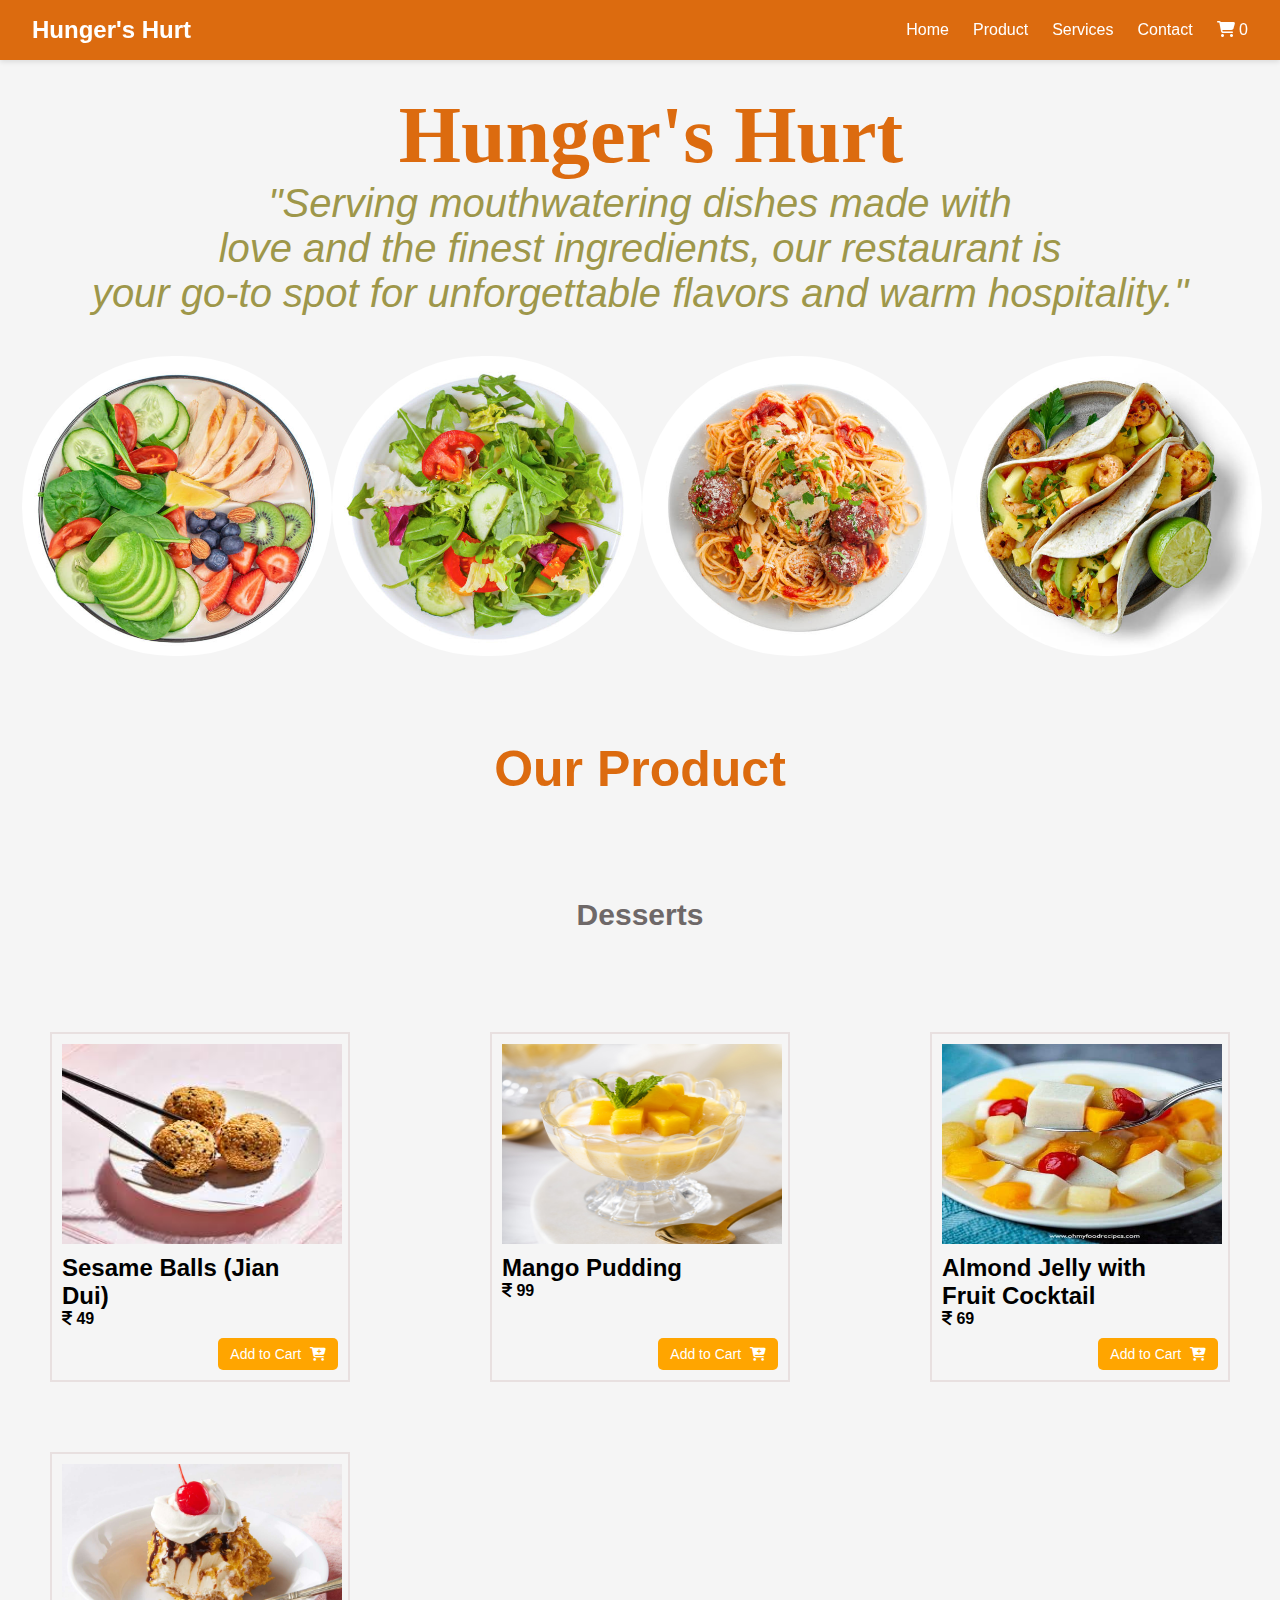
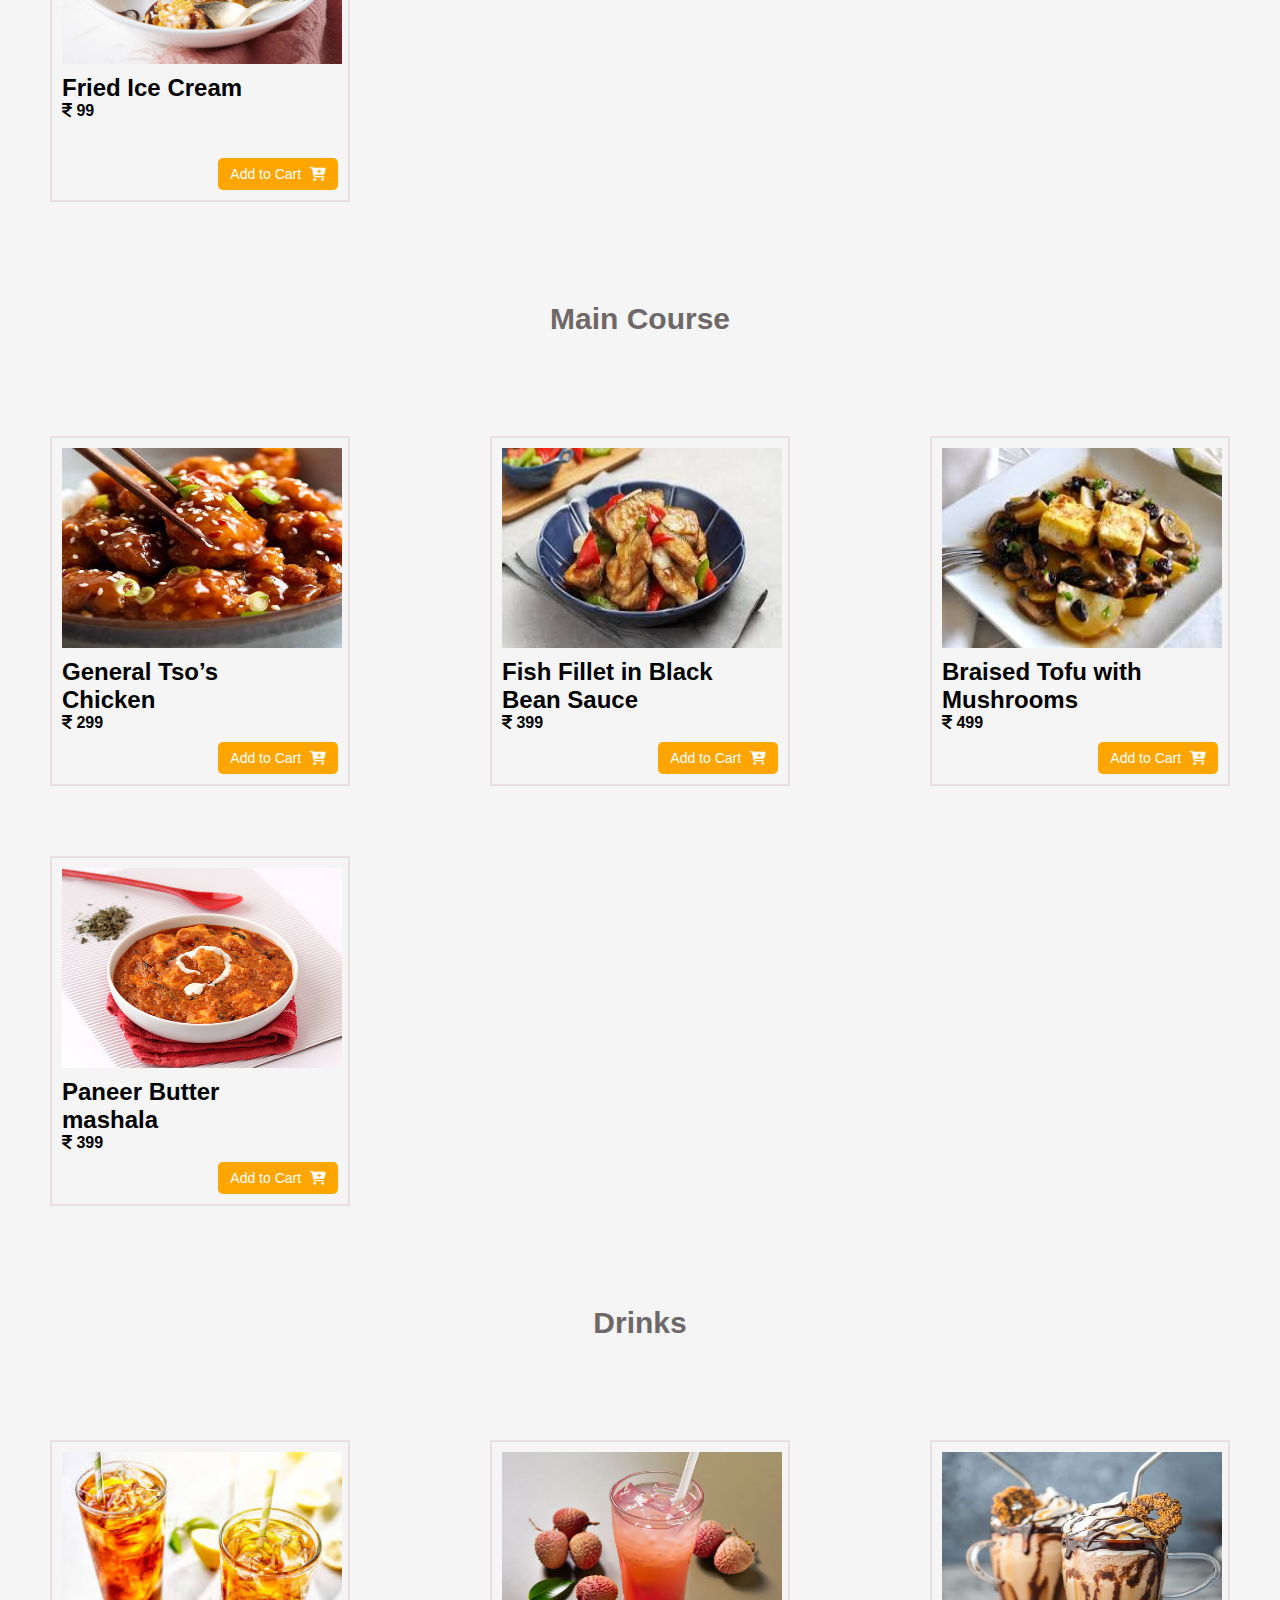
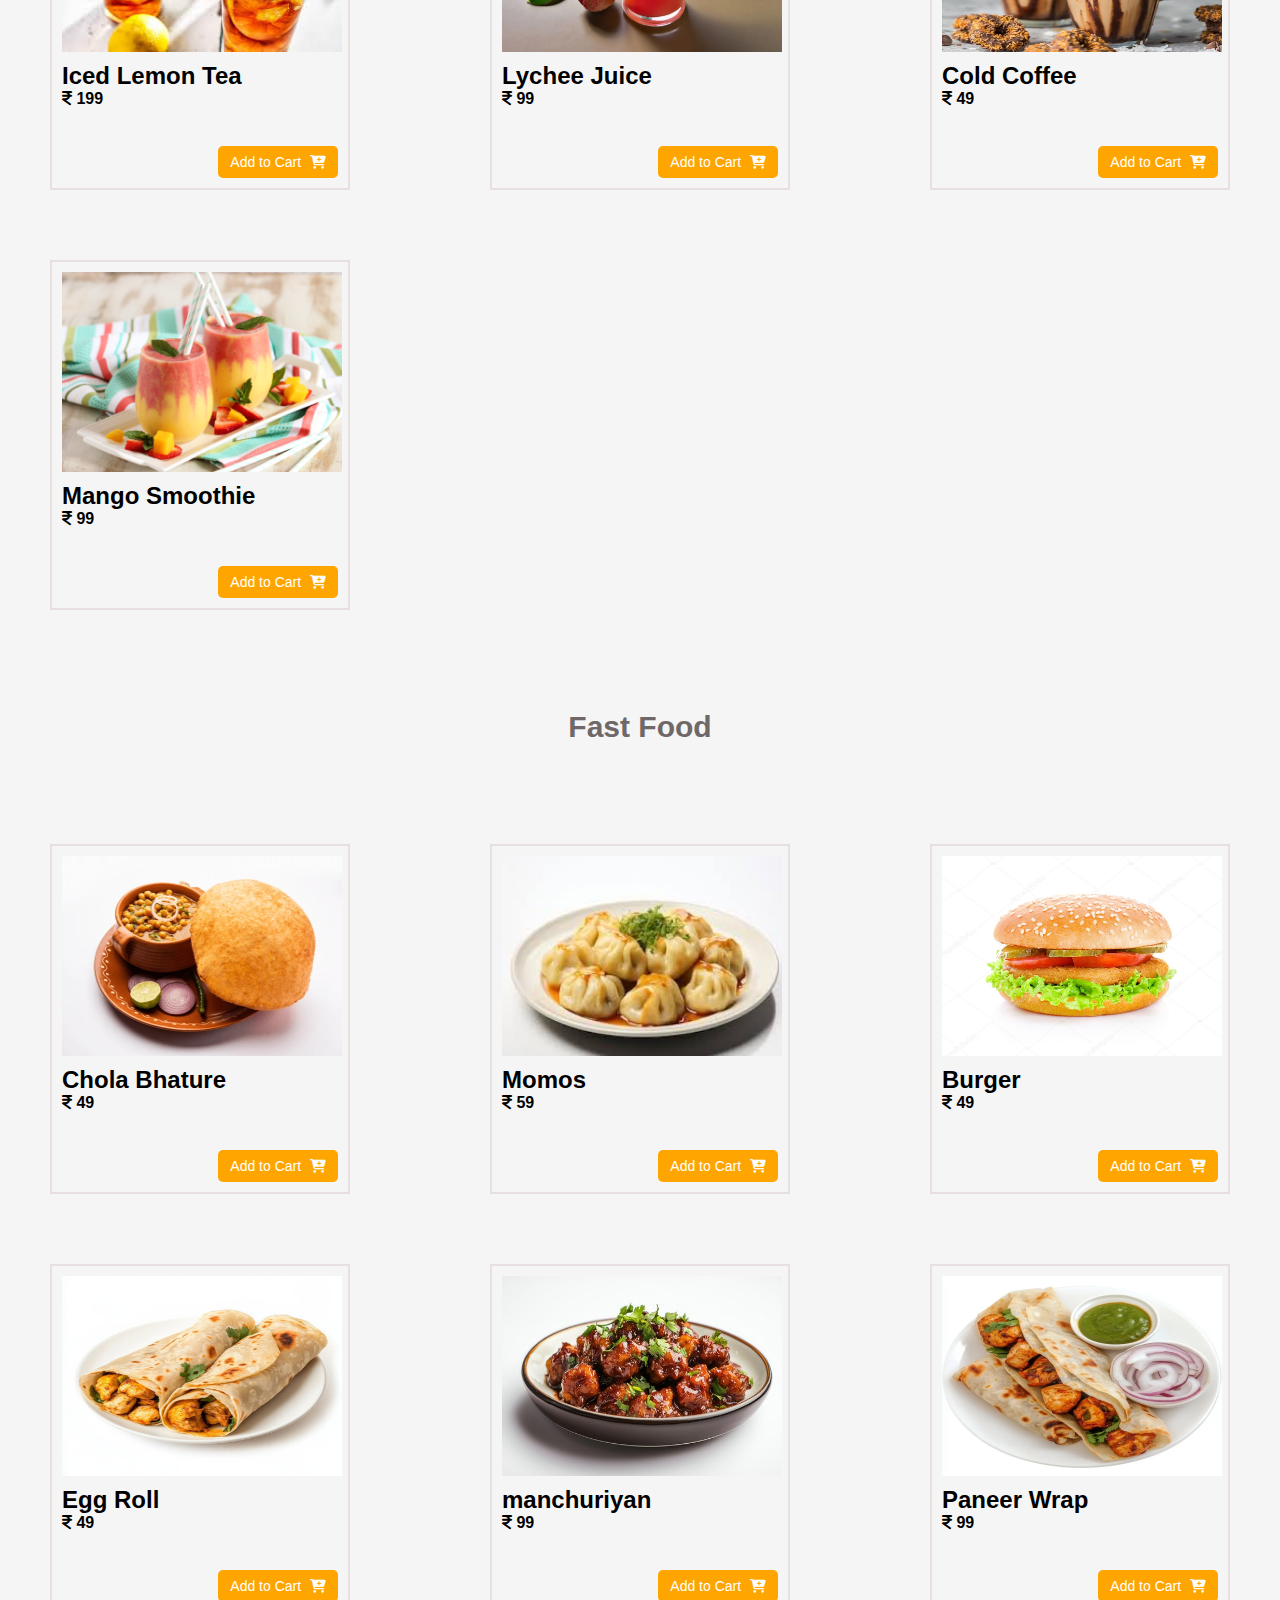
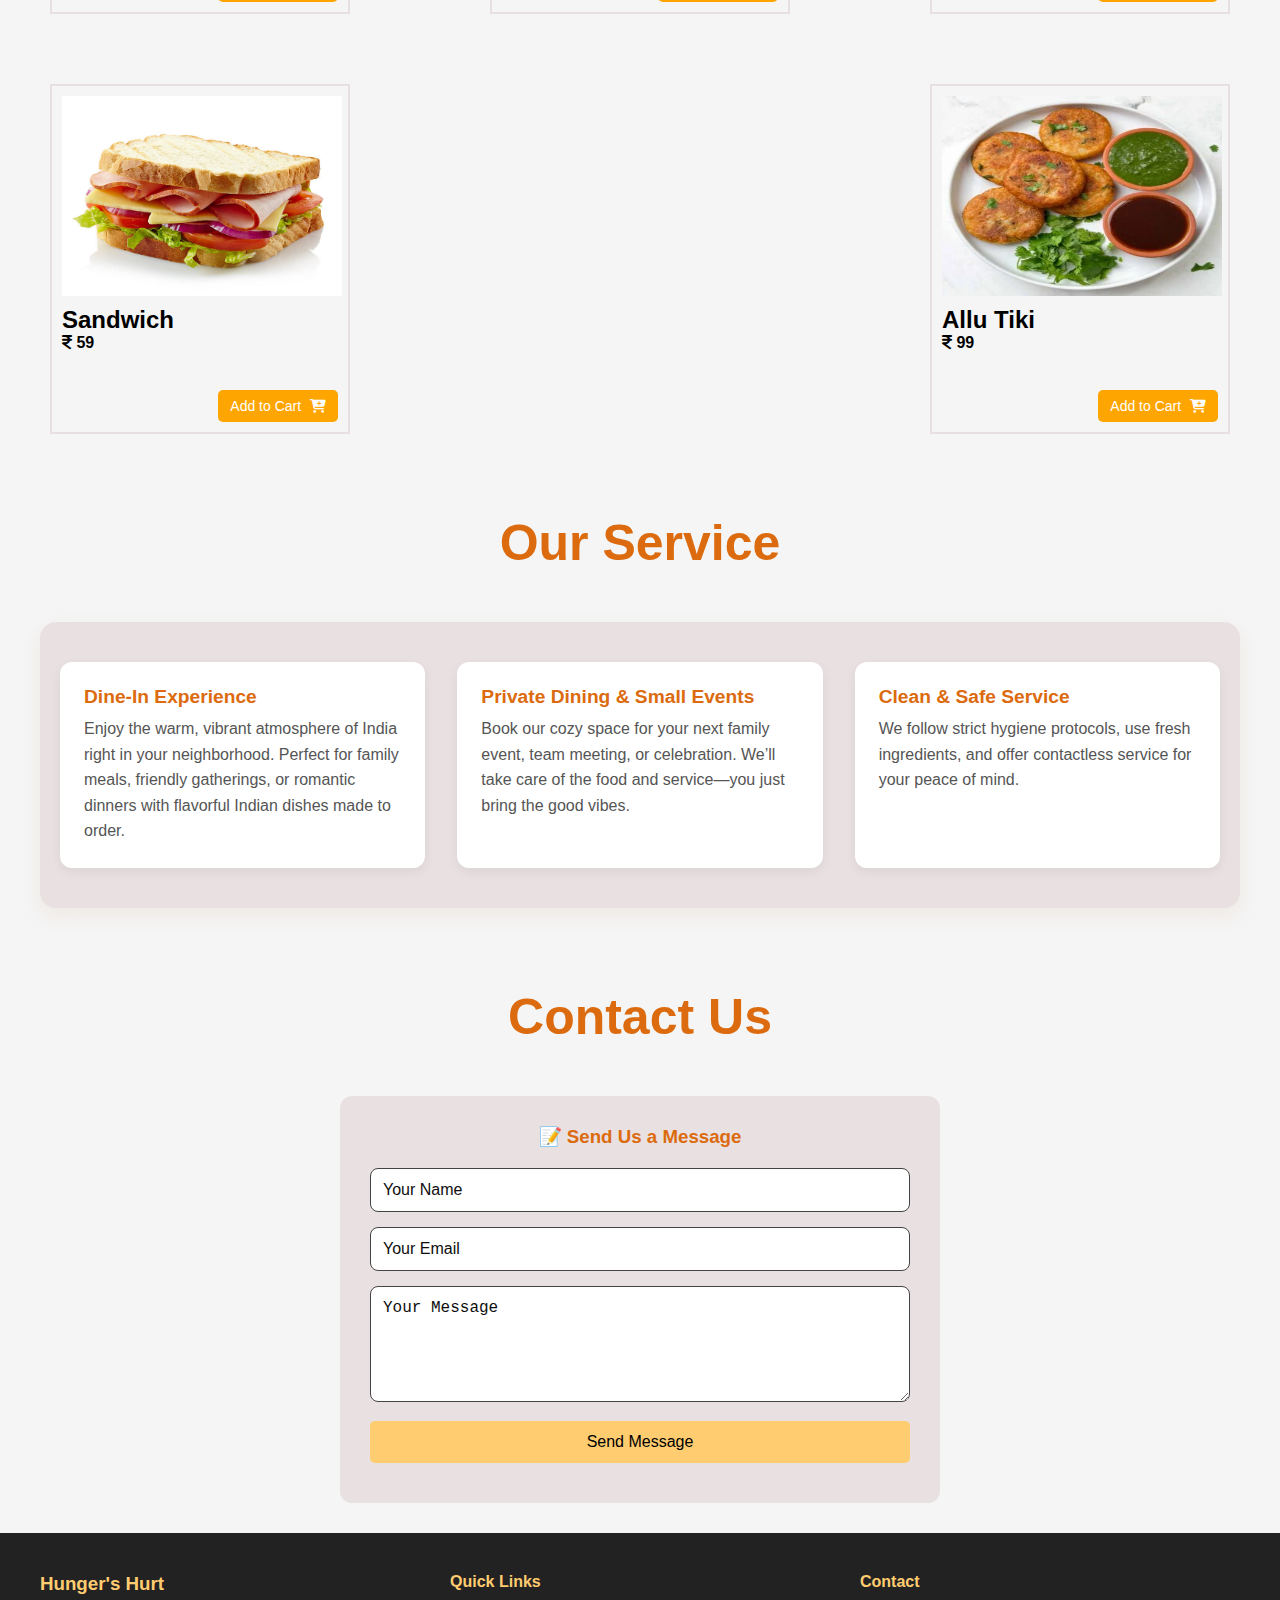
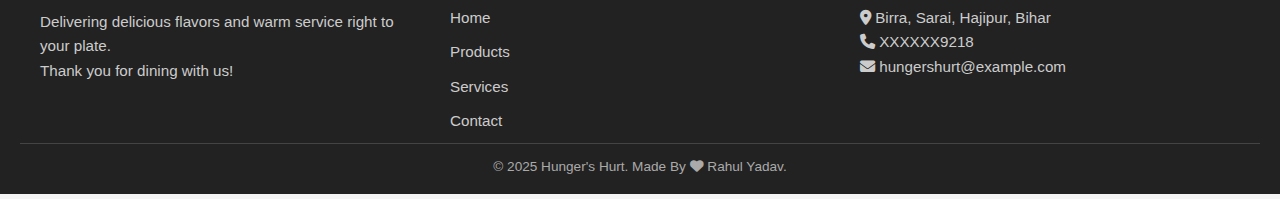
<file: index.html>
<!DOCTYPE html>
<html lang="en">
  <head>
    <meta charset="UTF-8" />
    <meta name="viewport" content="width=device-width, initial-scale=1.0" />
    <link
      rel="stylesheet"
      href="https://cdnjs.cloudflare.com/ajax/libs/font-awesome/6.7.2/css/all.min.css"
    />
    <link
      rel="stylesheet"
      href="https://cdnjs.cloudflare.com/ajax/libs/animate.css/4.1.1/animate.min.css"
    />

    <link rel="stylesheet" href="style.css" />
    <title>Hunger's Hurt</title>
  </head>
  <body>
    <nav class="navbar animate__animated animate__fadeInDown">
      <div class="logo">Hunger's Hurt</div>
      <button class="menu-toggle" id="menuToggle">
        <i class="fa-solid fa-bars"></i>
      </button>
      <ul class="nav-links" id="navLinks">
        <li><a href="#">Home</a></li>
        <li><a href="#Outsider">Product</a></li>
        <li><a href="#service">Services</a></li>
        <li><a href="#contact">Contact</a></li>
        <li>
          <a href="cart.html">
            <i class="fas fa-shopping-cart" id="cartIcon"></i>
            <span id="cartCount">0</span>
          </a>
        </li>
      </ul>
    </nav>

    <div class="main">
      <h1>Hunger's Hurt</h1>
      <p>
        "Serving mouthwatering dishes made with <br />
        love and the finest ingredients, our restaurant is <br />
        your go-to spot for unforgettable flavors and warm hospitality."
      </p>
    </div>
    <!-- food show -->
    <div class="foodCart">
      <div class="item">
        <img src="foodCart1.jpg" alt="" />
      </div>
      <div class="item">
        <img src="foodCart2.jpg" alt="" />
      </div>
      <div class="item">
        <img src="foodCart3.jpg" alt="" />
      </div>
      <div class="item">
        <img src="foodCart4.jpg" alt="" />
      </div>
    </div>
    <!-- Product  -->
    <div id="Outsider">
      <h2>Our Product</h2>
      <h3>Desserts</h3>
    </div>

    <div class="product-container">
      <div class="product">
        <div class="productItem">
          <img src="desert1.jpeg" alt="Sesame Balls (Jian Dui) " />
          <div class="productText">
            <h2>Sesame Balls (Jian Dui)</h2>
            <h4><i class="fa-solid fa-indian-rupee-sign"></i> 49</h4>
            <button class="addToCartBtn">
              Add to Cart <i class="fa-solid fa-cart-plus"></i>
            </button>
            <div class="quantity-controls" style="display: none">
              <button class="decrease">-</button>
              <span class="quantity">1</span>
              <button class="increase">+</button>
            </div>
          </div>
        </div>
      </div>

      <div class="product">
        <div class="productItem">
          <img src="desert2.jpg" alt="Mango Pudding " />
          <div class="productText">
            <h2>Mango Pudding</h2>
            <h4><i class="fa-solid fa-indian-rupee-sign"></i> 99</h4>
            <button class="addToCartBtn">
              Add to Cart <i class="fa-solid fa-cart-plus"></i>
            </button>
            <div class="quantity-controls" style="display: none">
              <button class="decrease">-</button>
              <span class="quantity">1</span>
              <button class="increase">+</button>
            </div>
          </div>
        </div>
      </div>

      <div class="product">
        <div class="productItem">
          <img src="desert3.jpg" alt="Almond Jelly with Fruit Cocktail" />
          <div class="productText">
            <h2>Almond Jelly with Fruit Cocktail</h2>
            <h4><i class="fa-solid fa-indian-rupee-sign"></i> 69</h4>
            <button class="addToCartBtn">
              Add to Cart <i class="fa-solid fa-cart-plus"></i>
            </button>
            <div class="quantity-controls" style="display: none">
              <button class="decrease">-</button>
              <span class="quantity">1</span>
              <button class="increase">+</button>
            </div>
          </div>
        </div>
      </div>

      <div class="product">
        <div class="productItem">
          <img src="desert4.jpg" alt="Fried Ice Cream " />
          <div class="productText">
            <h2>Fried Ice Cream</h2>
            <h4><i class="fa-solid fa-indian-rupee-sign"></i> 99</h4>
            <button class="addToCartBtn">
              Add to Cart <i class="fa-solid fa-cart-plus"></i>
            </button>
            <div class="quantity-controls" style="display: none">
              <button class="decrease">-</button>
              <span class="quantity">1</span>
              <button class="increase">+</button>
            </div>
          </div>
        </div>
      </div>
    </div>

    <!-- Main course -->

    <div class="Outsider">
      <h3>Main Course</h3>
    </div>
    <div class="product-container">
      <div class="product">
        <div class="productItem">
          <img src="main1.webp" alt="General Tso’s Chicken" />
          <div class="productText">
            <h2>General Tso’s Chicken</h2>
            <h4><i class="fa-solid fa-indian-rupee-sign"></i> 299</h4>
            <button class="addToCartBtn">
              Add to Cart <i class="fa-solid fa-cart-plus"></i>
            </button>
            <div class="quantity-controls" style="display: none">
              <button class="decrease">-</button>
              <span class="quantity">1</span>
              <button class="increase">+</button>
            </div>
          </div>
        </div>
      </div>

      <div class="product">
        <div class="productItem">
          <img src="main2.jpeg" alt="Fish Fillet in Black Bean Sauce" />
          <div class="productText">
            <h2>Fish Fillet in Black Bean Sauce</h2>
            <h4><i class="fa-solid fa-indian-rupee-sign"></i> 399</h4>
            <button class="addToCartBtn">
              Add to Cart <i class="fa-solid fa-cart-plus"></i>
            </button>
            <div class="quantity-controls" style="display: none">
              <button class="decrease">-</button>
              <span class="quantity">1</span>
              <button class="increase">+</button>
            </div>
          </div>
        </div>
      </div>

      <div class="product">
        <div class="productItem">
          <img src="main3.jpeg" alt="Braised Tofu with Mushrooms" />
          <div class="productText">
            <h2>Braised Tofu with Mushrooms</h2>
            <h4><i class="fa-solid fa-indian-rupee-sign"></i> 499</h4>
            <button class="addToCartBtn">
              Add to Cart <i class="fa-solid fa-cart-plus"></i>
            </button>
            <div class="quantity-controls" style="display: none">
              <button class="decrease">-</button>
              <span class="quantity">1</span>
              <button class="increase">+</button>
            </div>
          </div>
        </div>
      </div>

      <div class="product">
        <div class="productItem">
          <img src="main4.jpg" alt="Paneer" />
          <div class="productText">
            <h2>Paneer Butter mashala</h2>
            <h4><i class="fa-solid fa-indian-rupee-sign"></i> 399</h4>
            <button class="addToCartBtn">
              Add to Cart <i class="fa-solid fa-cart-plus"></i>
            </button>
            <div class="quantity-controls" style="display: none">
              <button class="decrease">-</button>
              <span class="quantity">1</span>
              <button class="increase">+</button>
            </div>
          </div>
        </div>
      </div>
    </div>

    <!-- Drinks -->
    <div class="Outsider">
      <h3>Drinks</h3>
    </div>
    <div class="product-container">
      <div class="product">
        <div class="productItem">
          <img src="drink1.jpeg" alt="Iced Lemon Tea " />
          <div class="productText">
            <h2>Iced Lemon Tea</h2>
            <h4><i class="fa-solid fa-indian-rupee-sign"></i> 199</h4>
            <button class="addToCartBtn">
              Add to Cart <i class="fa-solid fa-cart-plus"></i>
            </button>
            <div class="quantity-controls" style="display: none">
              <button class="decrease">-</button>
              <span class="quantity">1</span>
              <button class="increase">+</button>
            </div>
          </div>
        </div>
      </div>

      <div class="product">
        <div class="productItem">
          <img src="drink2.webp" alt="Lychee Juice " />

          <div class="productText">
            <h2>Lychee Juice</h2>
            <h4><i class="fa-solid fa-indian-rupee-sign"></i> 99</h4>
            <button class="addToCartBtn">
              Add to Cart <i class="fa-solid fa-cart-plus"></i>
            </button>
            <div class="quantity-controls" style="display: none">
              <button class="decrease">-</button>
              <span class="quantity">1</span>
              <button class="increase">+</button>
            </div>
          </div>
        </div>
      </div>

      <div class="product">
        <div class="productItem">
          <img src="drink3.jpg" alt="Cold Coffee" />

          <div class="productText">
            <h2>Cold Coffee</h2>
            <h4><i class="fa-solid fa-indian-rupee-sign"></i> 49</h4>
            <button class="addToCartBtn">
              Add to Cart <i class="fa-solid fa-cart-plus"></i>
            </button>
            <div class="quantity-controls" style="display: none">
              <button class="decrease">-</button>
              <span class="quantity">1</span>
              <button class="increase">+</button>
            </div>
          </div>
        </div>
      </div>

      <div class="product">
        <div class="productItem">
          <img src="drink4.png" alt="Mango Smoothie " />

          <div class="productText">
            <h2>Mango Smoothie</h2>
            <h4><i class="fa-solid fa-indian-rupee-sign"></i> 99</h4>
            <button class="addToCartBtn">
              Add to Cart <i class="fa-solid fa-cart-plus"></i>
            </button>
            <div class="quantity-controls" style="display: none">
              <button class="decrease">-</button>
              <span class="quantity">1</span>
              <button class="increase">+</button>
            </div>
          </div>
        </div>
      </div>
    </div>

    <!-- Fast Food -->
    <div class="Outsider">
      <h3>Fast Food</h3>
    </div>
    <div class="product-container">
      <div class="product">
        <div class="productItem">
          <img src="chola Bhatura.webp" alt="" />
          <div class="productText">
            <h2>Chola Bhature</h2>
            <h4><i class="fa-solid fa-indian-rupee-sign"></i> 49</h4>
            <button class="addToCartBtn">
              Add to Cart <i class="fa-solid fa-cart-plus"></i>
            </button>
            <div class="quantity-controls" style="display: none">
              <button class="decrease">-</button>
              <span class="quantity">1</span>
              <button class="increase">+</button>
            </div>
          </div>
        </div>
      </div>

      <div class="product">
        <div class="productItem">
          <img src="moms.jpeg" alt="Momos" />
          <div class="productText">
            <h2>Momos</h2>
            <h4><i class="fa-solid fa-indian-rupee-sign"></i> 59</h4>
            <button class="addToCartBtn">
              Add to Cart <i class="fa-solid fa-cart-plus"></i>
            </button>
            <div class="quantity-controls" style="display: none">
              <button class="decrease">-</button>
              <span class="quantity">1</span>
              <button class="increase">+</button>
            </div>
          </div>
        </div>
      </div>

      <div class="product">
        <div class="productItem">
          <img src="burger.jpg" alt="burger" />
          <div class="productText">
            <h2>Burger</h2>
            <h4><i class="fa-solid fa-indian-rupee-sign"></i> 49</h4>
            <button class="addToCartBtn">
              Add to Cart <i class="fa-solid fa-cart-plus"></i>
            </button>
            <div class="quantity-controls" style="display: none">
              <button class="decrease">-</button>
              <span class="quantity">1</span>
              <button class="increase">+</button>
            </div>
          </div>
        </div>
      </div>

      <div class="product">
        <div class="productItem">
          <img src="roll.jpg" alt="roll" />
          <div class="productText">
            <h2>Egg Roll</h2>
            <h4><i class="fa-solid fa-indian-rupee-sign"></i> 49</h4>
            <button class="addToCartBtn">
              Add to Cart <i class="fa-solid fa-cart-plus"></i>
            </button>
            <div class="quantity-controls" style="display: none">
              <button class="decrease">-</button>
              <span class="quantity">1</span>
              <button class="increase">+</button>
            </div>
          </div>
        </div>
      </div>

      <div class="product">
        <div class="productItem">
          <img src="manchuriyan.jpg" alt="Manchurian" />
          <div class="productText">
            <h2>manchuriyan</h2>
            <h4><i class="fa-solid fa-indian-rupee-sign"></i> 99</h4>
            <button class="addToCartBtn">
              Add to Cart <i class="fa-solid fa-cart-plus"></i>
            </button>
            <div class="quantity-controls" style="display: none">
              <button class="decrease">-</button>
              <span class="quantity">1</span>
              <button class="increase">+</button>
            </div>
          </div>
        </div>
      </div>

      <div class="product">
        <div class="productItem">
          <img src="paneer wrap.webp" alt="paneerwrap" />
          <div class="productText">
            <h2>Paneer Wrap</h2>
            <h4><i class="fa-solid fa-indian-rupee-sign"></i> 99</h4>
            <button class="addToCartBtn">
              Add to Cart <i class="fa-solid fa-cart-plus"></i>
            </button>
            <div class="quantity-controls" style="display: none">
              <button class="decrease">-</button>
              <span class="quantity">1</span>
              <button class="increase">+</button>
            </div>
          </div>
        </div>
      </div>

      <div class="product">
        <div class="productItem">
          <img src="sandwich.jpg" alt="snadwitch" />
          <div class="productText">
            <h2>Sandwich</h2>
            <h4><i class="fa-solid fa-indian-rupee-sign"></i> 59</h4>
            <button class="addToCartBtn">
              Add to Cart <i class="fa-solid fa-cart-plus"></i>
            </button>
            <div class="quantity-controls" style="display: none">
              <button class="decrease">-</button>
              <span class="quantity">1</span>
              <button class="increase">+</button>
            </div>
          </div>
        </div>
      </div>

      <div class="product">
        <div class="productItem">
          <img src="allu tiki.webp" alt="allu tiki" />
          <div class="productText">
            <h2>Allu Tiki</h2>
            <h4><i class="fa-solid fa-indian-rupee-sign"></i> 99</h4>
            <button class="addToCartBtn">
              Add to Cart <i class="fa-solid fa-cart-plus"></i>
            </button>
            <div class="quantity-controls" style="display: none">
              <button class="decrease">-</button>
              <span class="quantity">1</span>
              <button class="increase">+</button>
            </div>
          </div>
        </div>
      </div>
    </div>

    <!-- Services -->
    <div id="service">
      <h2>Our Service</h2>
    </div>
    <div class="service-contener">
      <div class="service">
        <h4>Dine-In Experience</h4>
        <p>
          Enjoy the warm, vibrant atmosphere of India right in your
          neighborhood. Perfect for family meals, friendly gatherings, or
          romantic dinners with flavorful Indian dishes made to order.
        </p>
      </div>
      <div class="service">
        <h4>Private Dining & Small Events</h4>
        <p>
          Book our cozy space for your next family event, team meeting, or
          celebration. We’ll take care of the food and service—you just bring
          the good vibes.
        </p>
      </div>
      <div class="service">
        <h4>Clean & Safe Service</h4>
        <p>
          We follow strict hygiene protocols, use fresh ingredients, and offer
          contactless service for your peace of mind.
        </p>
      </div>
    </div>

    <!-- Contact us -->
    <div id="contact">
      <h2>Contact Us</h2>
    </div>

    <div class="contact-form">
      <h3>📝 Send Us a Message</h3>
      <form action="#" method="post">
        <input type="text" name="name" placeholder="Your Name" required />
        <input type="email" name="email" placeholder="Your Email" required />
        <textarea
          name="message"
          rows="5"
          placeholder="Your Message"
          required
        ></textarea>
        <button type="submit">Send Message</button>
      </form>
    </div>

    <!-- Footer -->
    <footer class="footer">
      <div class="footer-container">
        <div class="footer-section about">
          <h3>Hunger's Hurt</h3>
          <p>
            Delivering delicious flavors and warm service right to your
            plate.<br />
            Thank you for dining with us!
          </p>
        </div>

        <div class="footer-section links">
          <h4>Quick Links</h4>
          <ul>
            <li><a href="#">Home</a></li>
            <li><a href="#Outsider">Products</a></li>
            <li><a href="#service">Services</a></li>
            <li><a href="#contact">Contact</a></li>
          </ul>
        </div>

        <div class="footer-section contact">
          <h4>Contact</h4>
          <p>
            <i class="fa-solid fa-location-dot"></i> Birra, Sarai, Hajipur,
            Bihar
          </p>
          <p><i class="fa-solid fa-phone"></i> XXXXXX9218</p>
          <p><i class="fa-solid fa-envelope"></i> hungershurt@example.com</p>
        </div>
      </div>

      <div class="footer-bottom">
        <p>
          &copy; 2025 Hunger's Hurt. Made By
          <i class="fa-solid fa-heart"></i> Rahul Yadav.
        </p>
      </div>
    </footer>

    <script src="script.js"></script>
  </body>
</html>
</file>
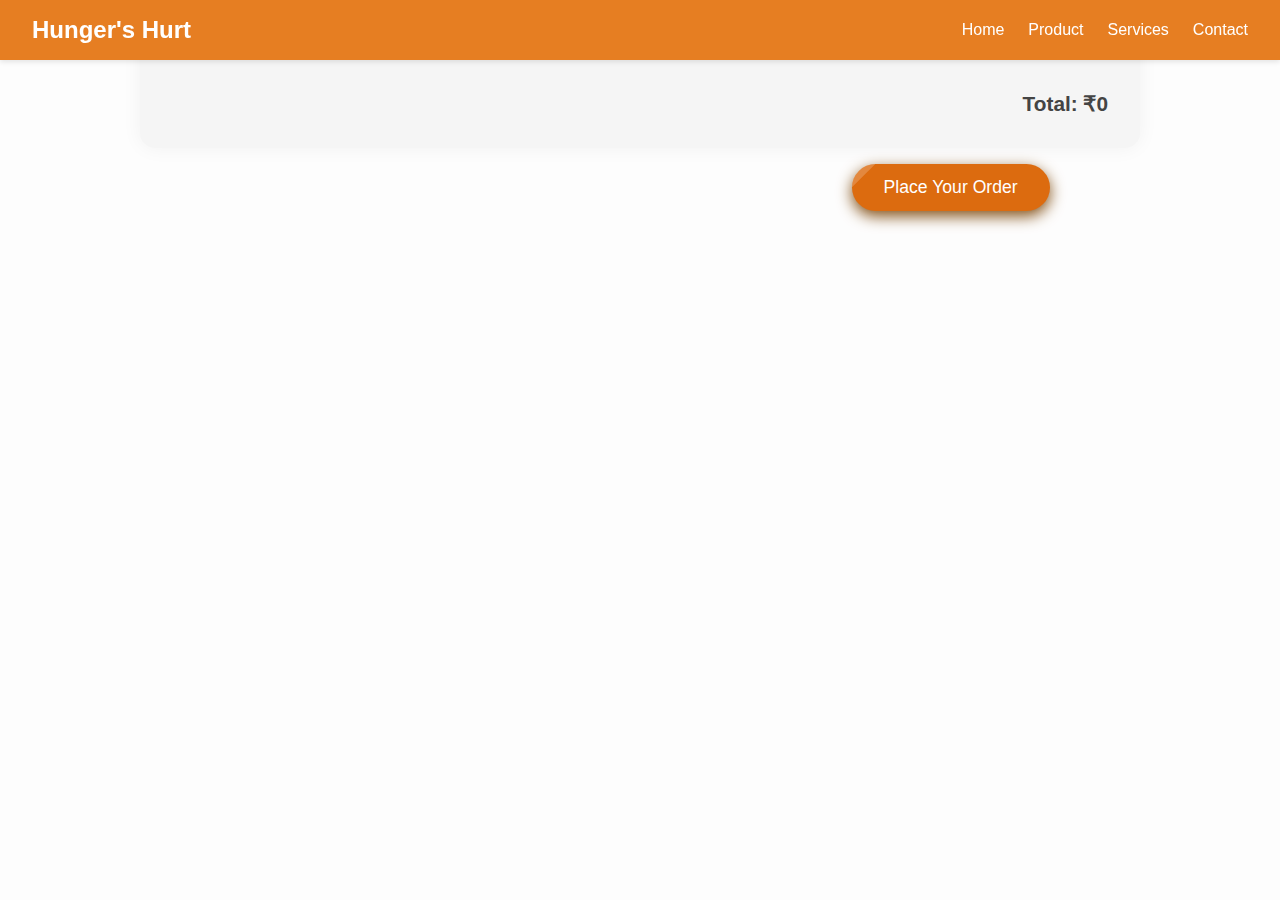
<file: cart.html>
<!DOCTYPE html>
<html lang="en">
  <head>
    <meta charset="UTF-8" />
    <meta name="viewport" content="width=device-width, initial-scale=1.0" />
    <title>Your Cart | Hunger's Hurt</title>
    <link rel="stylesheet" href="style.css" />
    <link
      rel="stylesheet"
      href="https://cdnjs.cloudflare.com/ajax/libs/font-awesome/6.7.2/css/all.min.css"
    />
    <style>
      html {
        scroll-behavior: smooth;
      }

      body {
        font-family: "Segoe UI", Tahoma, Geneva, Verdana, sans-serif;
        background-color: #fdfdfd;
        margin: 0;
        animation: fadeIn 1s ease;
      }

      @keyframes fadeIn {
        from {
          opacity: 0;
          transform: translateY(10px);
        }
        to {
          opacity: 1;
          transform: translateY(0);
        }
      }

      .navbar {
        display: flex;
        justify-content: space-between;
        align-items: center;
        background-color: #e67e22;
        padding: 1rem 2rem;
        color: white;
        font-weight: bold;
      }

      .nav-links {
        list-style: none;
        display: flex;
        gap: 1.5rem;
      }

      .nav-links a {
        text-decoration: none;
        color: white;
        font-weight: 500;
        transition: color 0.3s ease;
      }

      .nav-links a:hover {
        color: #ffd4a3;
      }

      .cart-container {
        padding: 2rem;
        max-width: 1000px;
        margin: auto;
        background-color: rgb(245, 245, 245);
        border-radius: 15px;
        box-shadow: 0 0 20px rgba(0, 0, 0, 0.05);
        animation: slideUp 0.8s ease;
      }

      @keyframes slideUp {
        0% {
          opacity: 0;
          transform: translateY(20px);
        }
        100% {
          opacity: 1;
          transform: translateY(0);
        }
      }

      .cart-item {
        display: flex;
        align-items: center;
        gap: 1rem;
        margin-bottom: 1rem;
        background-color: #fff;
        border-radius: 15px;
        padding: 1rem;
        box-shadow: 0 2px 10px rgba(0, 0, 0, 0.07);
        transform: scale(1);
        transition: transform 0.3s ease, box-shadow 0.3s ease;
        animation: fadeIn 0.5s ease;
      }

      .cart-item:hover {
        transform: scale(1.02);
        box-shadow: 0 4px 20px rgba(0, 0, 0, 0.1);
      }

      .cart-item img {
        width: 80px;
        height: 80px;
        border-radius: 10px;
        object-fit: cover;
      }

      .cart-details {
        flex: 1;
      }

      .cart-details h4 {
        margin: 0;
        font-size: 1.1rem;
      }

      .price {
        font-weight: bold;
        color: #e67e22;
        margin-top: 5px;
      }

      .quantity-controls {
        display: flex;
        align-items: center;
        gap: 0.5rem;
        margin-top: 0.5rem;
      }

      .quantity-controls button {
        padding: 6px 11px;
        border: none;
        border-radius: 50%;
        background-color: #e67e22;
        color: white;
        font-size: 1rem;
        font-weight: bold;
        cursor: pointer;
        transition: background-color 0.3s, transform 0.2s;
      }

      .quantity-controls button:hover {
        background-color: #cf6d17;
        transform: scale(1.1);
      }

      .quantity {
        font-weight: bold;
        font-size: 1rem;
        min-width: 20px;
        text-align: center;
        display: inline-block;
      }

      .total {
        text-align: right;
        font-size: 1.3rem;
        margin-top: 2rem;
        font-weight: bold;
        color: #444;
        transition: all 0.3s ease;
      }

      .order-button {
        background: rgb(220, 107, 15);
        color: white;
        padding: 0.8rem 2rem;
        font-size: 1.1rem;
        border: none;
        border-radius: 30px;
        cursor: pointer;
        box-shadow: 0 5px 15px rgb(129, 77, 18);
        transition: all 0.3s ease;
        position: relative;
        overflow: hidden;
        margin-right: 18%;
      }

      .order-button::after {
        content: "";
        position: absolute;
        top: 0;
        left: -100%;
        width: 100%;
        height: 100%;
        background: rgba(255, 255, 255, 0.2);
        transform: skewX(-45deg);
        transition: all 0.5s ease;
      }

      .order-button:hover {
        transform: translateY(-3px);
        box-shadow: 0 8px 20px #222;
      }

      .order-button:hover::after {
        left: 100%;
      }

      .order-button:active {
        transform: scale(0.96);
      }
    </style>
  </head>
  <body>
    <!-- Navbar -->
    <nav class="navbar">
      <div class="logo">Hunger's Hurt</div>
      <ul class="nav-links">
        <li><a href="index.html">Home</a></li>
        <li><a href="index.html#Outsider">Product</a></li>
        <li><a href="index.html#service">Services</a></li>
        <li><a href="index.html#contact">Contact</a></li>
      </ul>
    </nav>

    <!-- Cart Section -->
    <div class="cart-container">
      <h2>Your Cart</h2>
      <div id="cartItems"></div>
      <div class="total" id="cartTotal">Total: ₹0</div>
    </div>

    <div style="text-align: right; margin-top: 1rem">
      <button class="order-button" onclick="placeOrder()">
        Place Your Order
      </button>
    </div>

    <script>
      const cartItems = JSON.parse(localStorage.getItem("cart")) || [];

      function updateCartDisplay() {
        const cartDiv = document.getElementById("cartItems");
        const cartTotal = document.getElementById("cartTotal");
        cartDiv.innerHTML = "";
        let total = 0;

        cartItems.forEach((item, index) => {
          const itemTotal = item.price * item.quantity;
          total += itemTotal;

          const cartItemHTML = `
            <div class="cart-item">
              <img src="${item.image}" alt="${item.name}" />
              <div class="cart-details">
                <h4>${item.name}</h4>
                <p class="price">₹${item.price} x ${item.quantity} = ₹${itemTotal}</p>
                <div class="quantity-controls">
                  <button onclick="changeQuantity(${index}, -1)">-</button>
                  <span class="quantity">${item.quantity}</span>
                  <button onclick="changeQuantity(${index}, 1)">+</button>
                </div>
              </div>
            </div>`;
          cartDiv.innerHTML += cartItemHTML;
        });

        cartTotal.textContent = `Total: ₹${total}`;
      }

      function changeQuantity(index, delta) {
        cartItems[index].quantity += delta;
        if (cartItems[index].quantity <= 0) {
          cartItems.splice(index, 1);
        }
        localStorage.setItem("cart", JSON.stringify(cartItems));
        updateCartDisplay();
      }

      function placeOrder() {
        if (cartItems.length === 0) {
          alert("Your cart is empty!");
          return;
        }
        localStorage.removeItem("cart");
        window.location.href = "order.html";
      }

      updateCartDisplay();
    </script>
  </body>
</html>
</file>
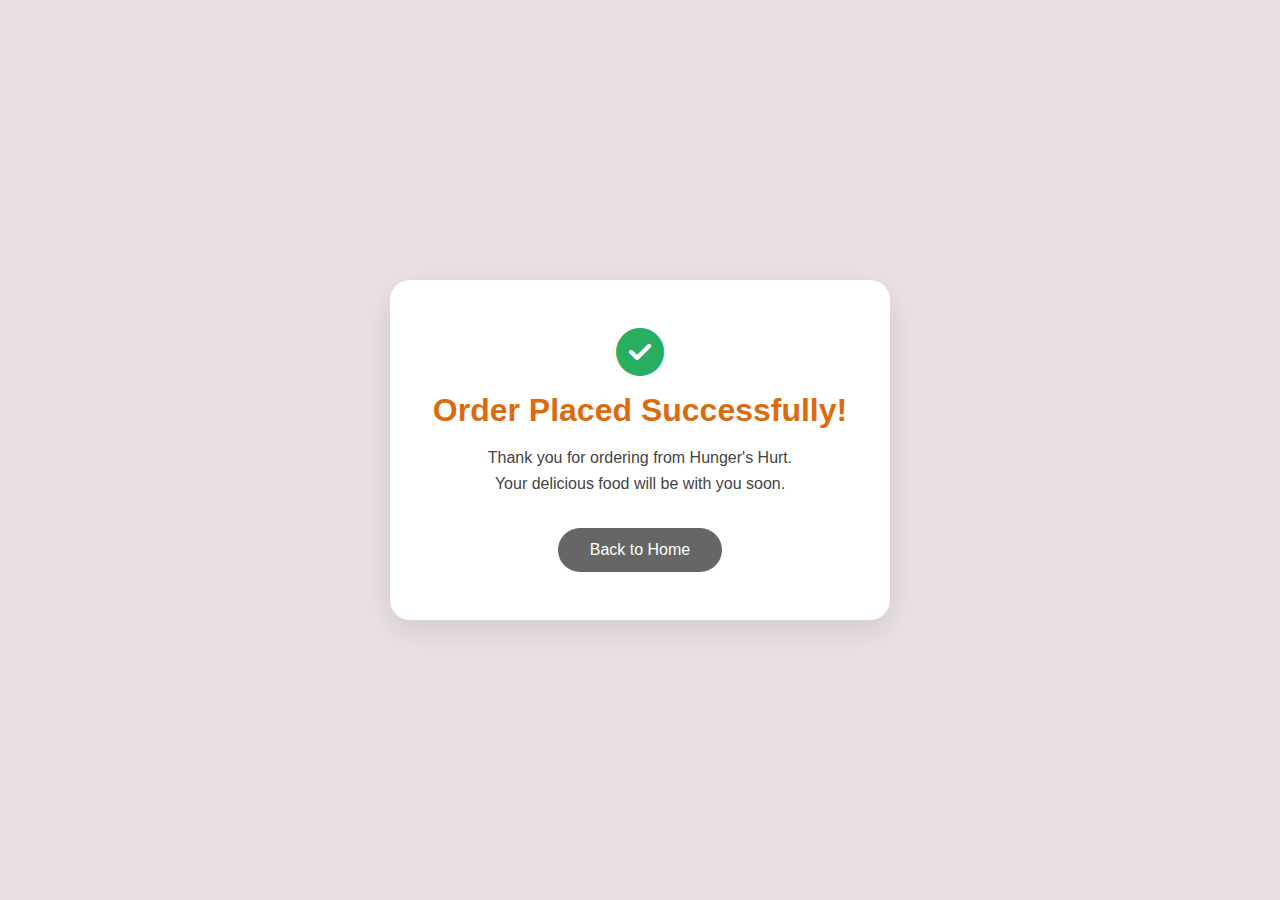
<file: order.html>
<!DOCTYPE html>
<html lang="en">
  <head>
    <meta charset="UTF-8" />
    <meta name="viewport" content="width=device-width, initial-scale=1.0" />
    <title>Order Placed | Hunger's Hurt</title>
    <link
      rel="stylesheet"
      href="https://cdnjs.cloudflare.com/ajax/libs/font-awesome/6.7.2/css/all.min.css"
    />
    <style>
      * {
        box-sizing: border-box;
      }

      body {
        margin: 0;
        padding: 0;
        font-family: "Segoe UI", sans-serif;
        display: flex;
        justify-content: center;
        align-items: center;
        min-height: 100vh;
        background: rgb(233, 225, 225);
        animation: fadeIn 0.8s ease-in;
      }

      .confirmation-box {
        background: white;
        padding: 3rem 2rem;
        text-align: center;
        border-radius: 20px;
        box-shadow: 0 10px 30px rgba(0, 0, 0, 0.1);
        max-width: 500px;
        width: 90%;
        animation: slideFade 0.8s ease-in-out 0.2s; /* Add this here */
      }

      .confirmation-box i {
        font-size: 3rem;
        color: #27ae60;
        margin-bottom: 1rem;
        animation: pop 0.4s ease-in-out;
      }

      .confirmation-box h2 {
        margin: 0;
        font-size: 2rem;
        color: rgb(220, 107, 15);
      }

      .confirmation-box p {
        color: #444;
        margin: 1rem 0 2rem;
        line-height: 1.6;
      }

      .home-button {
        background: #666;
        color: white;
        padding: 0.8rem 2rem;
        font-size: 1rem;
        border: none;
        border-radius: 30px;
        text-decoration: none;
        transition: background 0.3s ease, transform 0.2s ease;
        display: inline-block;
      }

      .home-button:hover {
        background: rgb(220, 107, 15);
        transform: translateY(-2px);
      }

      @keyframes slideFade {
        from {
          transform: translateY(-30px);
          opacity: 0;
        }
        to {
          transform: translateY(0);
          opacity: 1;
        }
      }

      @keyframes fadeIn {
        from {
          opacity: 0;
        }
        to {
          opacity: 1;
        }
      }

      @keyframes pop {
        0% {
          transform: scale(0.8);
          opacity: 0;
        }
        100% {
          transform: scale(1);
          opacity: 1;
        }
      }

      @media (max-width: 480px) {
        .confirmation-box {
          padding: 2rem 1.5rem;
        }

        .confirmation-box h2 {
          font-size: 1.5rem;
        }

        .confirmation-box i {
          font-size: 2.5rem;
        }

        .home-button {
          font-size: 0.9rem;
          padding: 0.6rem 1.5rem;
        }
      }
    </style>
  </head>
  <body>
    <div class="confirmation-box">
      <i class="fas fa-check-circle"></i>
      <h2>Order Placed Successfully!</h2>
      <p>
        Thank you for ordering from Hunger's Hurt.<br />
        Your delicious food will be with you soon.
      </p>
      <a href="index.html" class="home-button">Back to Home</a>
    </div>
  </body>
</html>
</file>
<file: style.css>
* {
  margin: 0;
  padding: 0;
  box-sizing: border-box;
}

html {
  scroll-behavior: smooth;
}

body {
  font-family: "Segoe UI", sans-serif;
  background-color: rgb(245, 245, 245);
}

nav {
  position: fixed;
  top: 0;
  left: 0;
  width: 100%;
  z-index: 1000; /* keeps it on top of other elements */
  background-color: white; /* or your desired background */
  box-shadow: 0 2px 5px rgba(0, 0, 0, 0.1); /* optional for better visual separation */
}

.navbar {
  display: flex;
  justify-content: space-between;
  align-items: center;
  background-color: rgb(220, 107, 15);
  padding: 1rem 2rem;
  color: white;
}

.menu-toggle {
  display: none;
  background: none;
  border: none;
  font-size: 24px;
  cursor: pointer;
  color: #fff;
}

.navbar .logo {
  font-size: 1.5rem;
  font-weight: bold;
}

.nav-links {
  list-style: none;
  display: flex;
  gap: 1.5rem;
}

.nav-links a {
  color: white;
  text-decoration: none;
  font-size: 1rem;
  transition: color 0.3s;
}

.nav-links a:hover {
  color: black;
}

.main {
  height: auto;
  display: flex;
  flex-direction: column;
  align-items: center;
  text-align: center;
  padding: 40px 20px;
  color: rgb(220, 107, 15);
}

.main h1 {
  font-family: "Times New Roman", Times, serif;
  margin-left: 22px;
  margin-top: 50px;
  text-align: center;
  font-size: 80px;
}

.main p {
  text-align: center;
  font-size: 10px;
  color: rgb(158, 151, 74);
  font-size: 40px;
  font-style: oblique;
}

.foodCart {
  text-align: center;
  display: flex;
  margin-left: 22px;
  margin-right: 22px;
  justify-content: space-between;
}

.item img {
  width: 310px;
  height: 300px;
  border-radius: 200px;
}

.item img:hover {
  transform: scale(1.03);
  box-shadow: 0 8px 16px rgba(0, 0, 0, 0.2);
  border-color: rgb(217, 219, 208);
}

.Outsider h2 {
  font-size: 50px;
  margin-top: 80px;
  color: rgb(220, 107, 15);
  text-align: center;
}
#Outsider h2 {
  font-size: 50px;
  margin-top: 80px;
  color: rgb(220, 107, 15);
  text-align: center;
}
.Outsider h3 {
  text-align: center;
  margin-top: 100px;
  margin-bottom: 50px;
  font-size: 30px;
  color: rgb(110, 104, 104);
}
#Outsider h3 {
  text-align: center;
  margin-top: 100px;
  margin-bottom: 50px;
  font-size: 30px;
  color: rgb(110, 104, 104);
}

.product-container {
  display: flex;
  gap: 20px;
  flex-wrap: wrap;
  margin: 50px;
  justify-content: space-between;
}

.product {
  margin-top: 50px;
  display: flex;
  width: 300px;
  height: 350px;
  border: 2px solid rgb(232, 224, 224);
  padding: 10px;
  flex-direction: column;
  position: relative;
  transition: transform 0.3s ease, box-shadow 0.3s ease;
}

.product:hover {
  transform: scale(1.03);
  box-shadow: 0 8px 16px rgba(0, 0, 0, 0.2);
  border-color: rgb(217, 219, 208);
}

.productItem img {
  width: 280px;
  height: 200px;
  display: block;
  margin: 0 auto;
}

.productText {
  text-align: left;
  margin-top: 10px;
  padding-right: 40px;
}

.addToCartBtn {
  background-color: orange;
  color: white;
  border: none;
  padding: 8px 12px;
  font-size: 14px;
  border-radius: 5px;
  cursor: pointer;
  position: absolute;
  bottom: 10px;
  right: 10px;
  transition: background-color 0.3s ease;
}

.addToCartBtn:hover {
  color: black;
  background-color: rgb(247, 137, 3);
}

.addToCartBtn i {
  margin-left: 5px;
}

.service-contener {
  display: grid;
  grid-template-columns: repeat(auto-fit, minmax(280px, 1fr));
  gap: 2rem;
  padding: 40px 20px;
  max-width: 1200px;
  margin: 0 auto;
  border-radius: 16px;
  background-color: rgb(233, 225, 225);
  box-shadow: 0 8px 20px rgba(172, 83, 15, 0.08);
}

#service h2 {
  font-size: 50px;
  margin-top: 80px;
  margin-bottom: 50px;
  color: rgb(220, 107, 15);
  text-align: center;
}

.service {
  background-color: #ffffff;
  border-radius: 12px;
  padding: 24px;
  box-shadow: 0 4px 12px rgba(0, 0, 0, 0.06);
  transition: transform 0.3s ease, box-shadow 0.3s ease;
}

.service:hover {
  transform: translateY(-5px);
  box-shadow: 0 6px 16px rgba(0, 0, 0, 0.12);
}

.service h4 {
  font-size: 1.2rem;
  color: rgb(220, 107, 15);
  margin-bottom: 0.5rem;
}

.service p {
  color: #555555;
  font-size: 1rem;
  line-height: 1.6;
}

.contact-cont {
  max-width: 600px;
  margin: 20px auto;
  text-align: center;
  padding: 20px;
  background-color: rgb(233, 225, 225);
  border-radius: 12px;
  box-shadow: 0 4px 12px rgba(0, 0, 0, 0.06);
}

#contact h2 {
  font-size: 50px;
  margin-top: 80px;
  margin-bottom: 50px;
  color: rgb(220, 107, 15);
  text-align: center;
}

.contact-form {
  max-width: 600px;
  margin: 30px auto;
  padding: 30px;
  background-color: rgb(233, 225, 225);
  border-radius: 12px;
  box-shadow: 0 4px 12px rgba(255, 255, 255, 0.1);
  color: #ffffff;
}

.contact-form h3 {
  margin-bottom: 20px;
  color: rgb(220, 107, 15);
  text-align: center;
}

.contact-form input,
.contact-form textarea {
  width: 100%;
  padding: 12px;
  margin-bottom: 15px;
  border-radius: 8px;
  border: 1px solid #444;
  background-color: #ffffff;
  color: black;
  font-size: 1rem;
  resize: vertical;
}

.contact-form input::placeholder,
.contact-form textarea::placeholder {
  color: #0e0d0d;
}

.contact-form input:focus,
.contact-form textarea:focus {
  outline: none;
  border-color: #ffcc70;
  background-color: darkgray;
}

.contact-form button {
  width: 100%;
  padding: 12px;
  background-color: #ffcc70;
  border: none;
  border-radius: 5px;
  font-size: 1rem;
  color: #000;
  cursor: pointer;
  transition: background-color 0.3s ease;
}

.contact-form button:hover {
  background-color: #e28214;
}

.footer {
  background-color: #222;
  color: #fff;
  padding: 40px 20px 20px;
  font-family: Arial, sans-serif;
}

.footer-container {
  display: flex;
  justify-content: space-between;
  flex-wrap: wrap;
  gap: 30px;
  max-width: 1200px;
  margin: auto;
}

.footer-section {
  flex: 1 1 250px;
  min-width: 250px;
}

.footer-section h3,
.footer-section h4 {
  color: #ffcc70;
  margin-bottom: 15px;
}

.footer-section p,
.footer-section a {
  font-size: 0.95rem;
  line-height: 1.6;
  color: #ccc;
  text-decoration: none;
}

.footer-section a:hover {
  color: #ffcc70;
}

.footer-section ul {
  list-style: none;
  padding: 0;
}

.footer-section ul li {
  margin-bottom: 10px;
}

.footer-bottom {
  text-align: center;
  padding-top: 15px;
  border-top: 1px solid #444;
  color: #aaa;
  font-size: 0.85rem;
}

@media (max-width: 1000px) {
  .item img {
    width: 200px;
    height: 190px;
    border-radius: 200px;
  }
  .product-container {
    flex-direction: column;
    align-items: center;
  }
}

@media (max-width: 768px) {
  .menu-toggle {
    display: block;
  }

  .nav-links {
    display: none;
    flex-direction: column;
    background-color: #333;
    position: absolute;
    top: 60px;
    right: 20px;
    width: 200px;
    padding: 10px;
    border-radius: 8px;
    box-shadow: 0 4px 8px rgba(0, 0, 0, 0.2);
  }

  .nav-links.active {
    display: flex;
  }

  .nav-links li {
    margin: 10px 0;
  }

  .navbar {
    position: relative;
  }
}

@media (max-width: 768px) {
  .product-container {
    flex-direction: column;
    align-items: center;
  }
  .main h1 {
    text-align: center;
    font-size: 60px;
  }
  .main p {
    text-align: center;
    font-size: 30px;
  }
  .foodCart {
    flex-direction: row;
    align-items: center;
  }
  .item img {
    width: 150px;
    height: 140px;
    border-radius: 200px;
  }
  .footer-container {
    flex-direction: column;
    text-align: center;
  }

  .footer-section {
    margin-bottom: 20px;
  }

  .footer-section ul {
    padding-left: 0;
  }
}
@media (max-width: 635px) {
  .main h1 {
    text-align: center;
    font-size: 40px;
  }
  .main p {
    text-align: center;
    font-size: 15px;
  }
  .foodCart {
    flex-direction: row;
    align-items: center;
  }
  .item img {
    width: 100px;
    height: 90px;
    border-radius: 200px;
  }
}
@media (max-width: 400px) {
  .foodCart {
    flex-direction: row;
    align-items: center;
  }
  .item img {
    width: 80px;
    height: 70px;
    border-radius: 200px;
  }
  .main h1 {
    text-align: center;
    font-size: 40px;
  }
  .main p {
    text-align: center;
    font-size: 10px;
  }
  .menu-toggle {
    display: block;
  }

  .nav-links {
    display: none;
    flex-direction: column;
    background-color: #333;
    position: absolute;
    top: 60px;
    right: 20px;
    width: 200px;
    padding: 10px;
    border-radius: 8px;
    box-shadow: 0 4px 8px rgba(0, 0, 0, 0.2);
  }

  .nav-links.active {
    display: flex;
  }

  .nav-links li {
    margin: 10px 0;
  }

  .navbar {
    position: relative;
  }
}

/* flying effect */
@keyframes fly-to-cart {
  0% {
    transform: scale(1);
    opacity: 1;
  }
  100% {
    transform: scale(0.2);
    opacity: 0;
  }
}
/* add to cart Quality Control */
.quantity-controls {
  display: none;
  align-items: center;
  gap: 6px;
  margin-left: 10px;
}

.quantity-controls button {
  padding: 4px 8px;
  font-size: 16px;
  cursor: pointer;
  background-color: #eee;
  border: 1px solid #ccc;
  border-radius: 3px;
}

.quantity-controls .quantity {
  min-width: 20px;
  text-align: center;
  font-weight: bold;
}

/* for animation */
.product,
.item {
  transition: transform 0.3s ease, box-shadow 0.3s ease;
}

.addToCartBtn {
  transition: background 0.3s, transform 0.3s;
}

.addToCartBtn:hover {
  background-color: #f57c00;
  transform: scale(1.05);
}

.quantity-controls button {
  transition: background 0.3s, transform 0.2s;
}

.quantity-controls button:hover {
  background-color: #ff9800;
  transform: scale(1.1);
}
</file>
